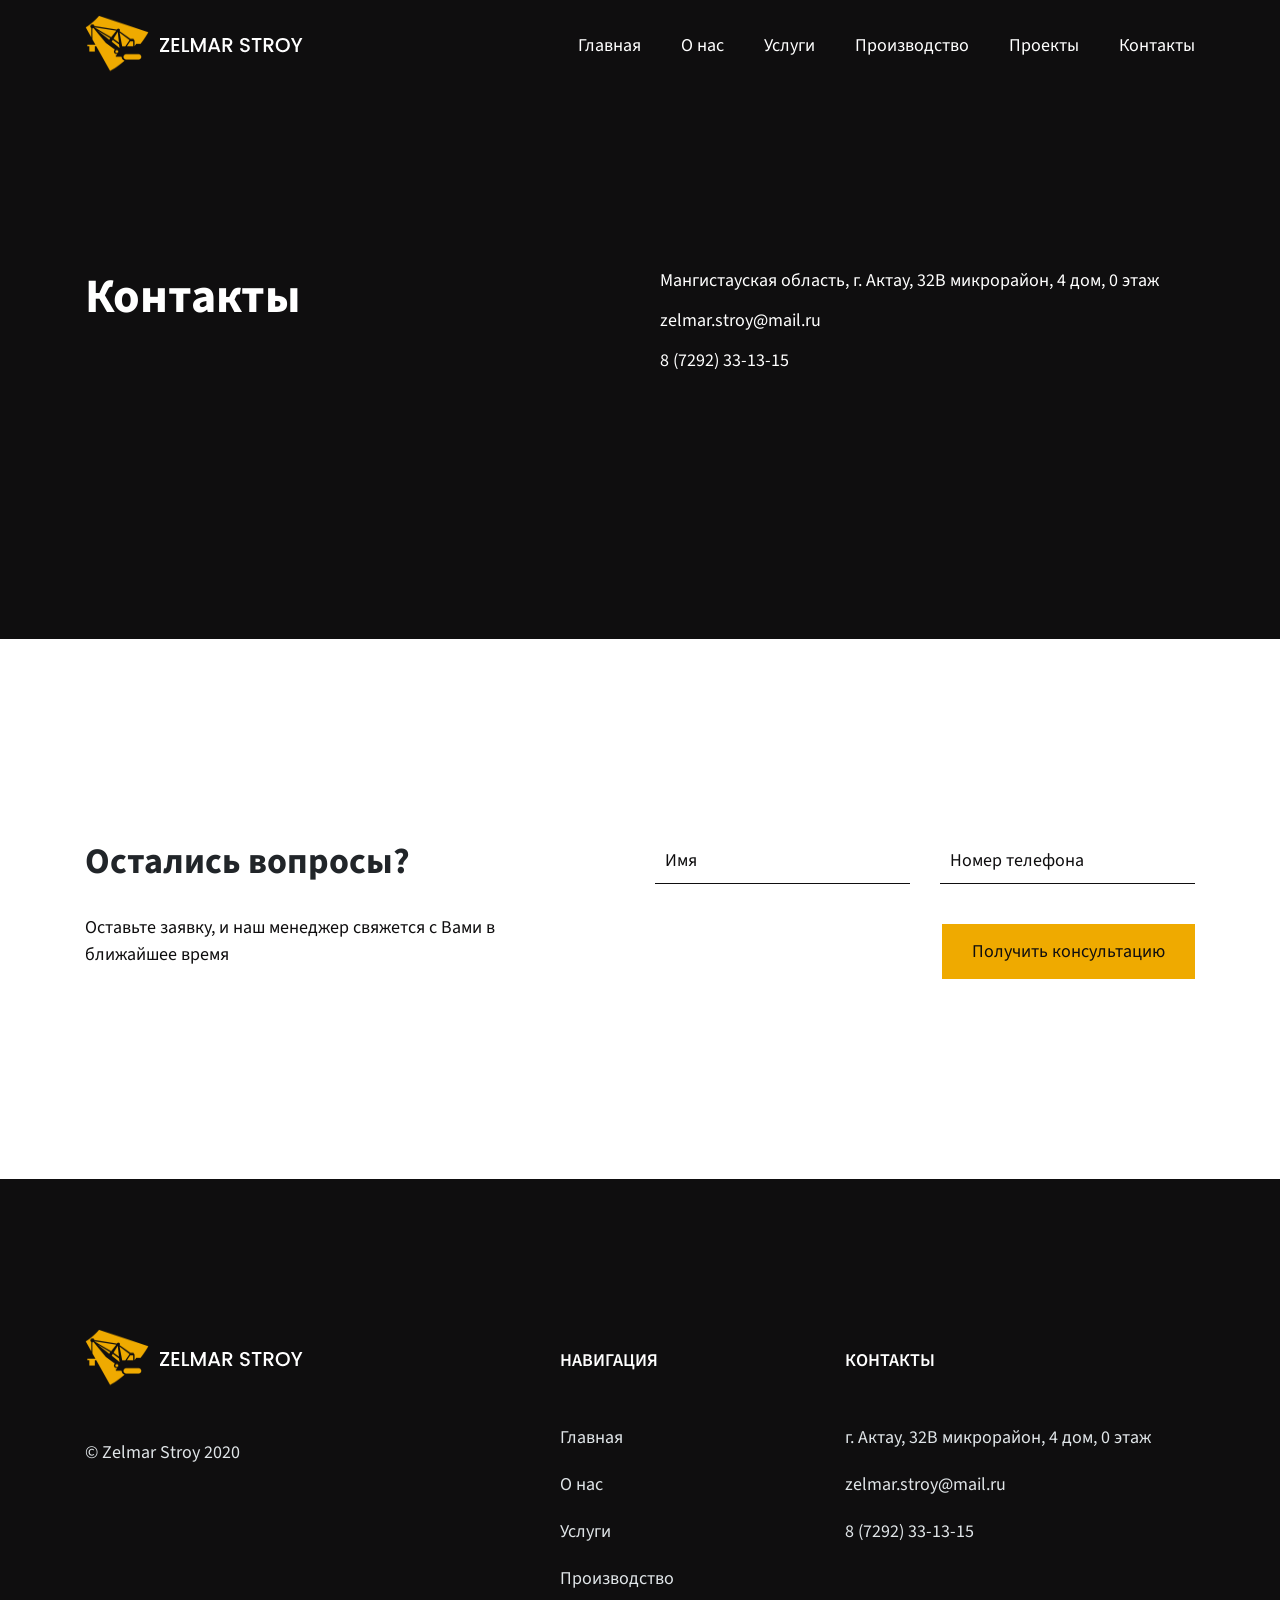
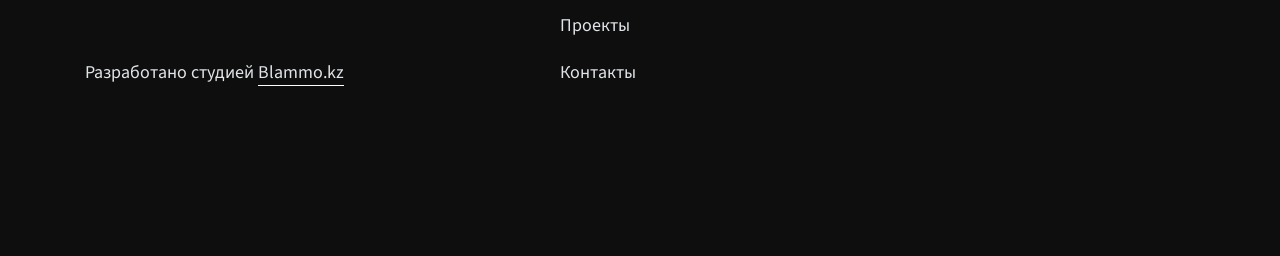
<file: src/contants.html>
<!DOCTYPE html>
<html lang="ru">
<head>
    <meta charset="UTF-8">
    <meta name="viewport" content="width=device-width, initial-scale=1.0">
    <title>ZelmarStroy</title>
    <link rel="short icon" href="icons/favicon.ico" type="image/x-icon">
    <link rel="stylesheet" href="css/normalize.min.css">
    <link href="https://fonts.googleapis.com/css2?family=Source+Sans+Pro:wght@300;400;600;700;900&display=swap" rel="stylesheet">
    <link rel="stylesheet" href="css/bootstrap-reboot.min.css">
    <link rel="stylesheet" href="css/bootstrap-grid.min.css">
    <link rel="stylesheet" href="css/style.min.css">
</head>
<body>
    <section class="active__header">
        <div class="active__menu active__menu-left">
            <a href="index.html"><img src="icons/logo.svg" alt="logo" class="active__logo"></a>
            <div class="container">
                <div class="active__link">
                    <a href="index.html" class="close_navbar">Главная</a>
                    <a href="about_us.html" class="close_navbar">О нас</a>
                    <a href="services.html" class="close_navbar">Услуги</a>
                    <a href="production.html" class="close_navbar">Производство</a>
                    <a href="projects.html" class="close_navbar">Проекты</a>
                    <a href="contants.html" class="close_navbar">Контакты</a>
                    <a href="" class="email">zelmar.stroy@mail.ru</a>
                    <a href="" class="tel">8 (7292) 33-13-15</a>
                </div>
            </div>
        </div>
    </section> 
    <section class="main-2 contacts-bg">
        <div class="container">
            <header class="header">
                <div class="d-flex justify-content-between">
                    <a href="index.html"><img src="icons/logo.svg" alt="logo" class="header__logo"></a>
                    <div>
                        <a href="index.html" class="header__link">Главная</a>
                        <a href="about_us.html" class="header__link">О нас</a>
                        <a href="services.html" class="header__link">Услуги</a>
                        <a href="production.html" class="header__link">Производство</a>
                        <a href="projects.html" class="header__link">Проекты</a>
                        <a href="contants.html" class="header__link">Контакты</a>
                    </div>
                    <div class="hamburger">
                        <span></span>
                    </div>
                </div>
            </header>
            <div class="main-2__content">
                <div class="row">
                    <div class="main-2__title col-md-6">Контакты</div>
                    <div class="main-2__description col-md-6" style="line-height: 40px; padding-left: 20px;">Мангистауская область, г. Актау, 32В микрорайон, 4 дом, 0 этаж <br> zelmar.stroy@mail.ru <br> 8 (7292) 33-13-15 </div>
                </div>
            </div>
        </div>
    </section>
    <section class="request">
        <div class="container">
            <div class="row">
                <div class="col-md-5">
                    <div class="title">Остались вопросы?</div>
                    <div class="subtitle">Оставьте заявку, и наш менеджер свяжется с Вами в ближайшее время</div>
                </div>
                <div class="offset-md-1 col-md-6">
                    <form action="#">
                        <input name="name" required placeholder="Имя" type="text" class="name">
                        <input name="phone" required placeholder="Номер телефона" type="text" class="phone">
                    </form>
                    <button class="button">Получить консультацию</button>
                </div>
            </div>
        </div>
    </section>
    <section class="footer">
        <div class="container">
            <div class="row">
                <div class="col-md-4">
                    <a href="index.html"> <img src="icons/logo.svg" alt="logo" class="footer__logo"> </a>
                    <p class="footer__link mobile-none">© Zelmar Stroy 2020</p>
                    <a href="https://blammo.kz/" class="blammo footer__link mobile-none">Разработано студией <span>Blammo.kz</span></a>
                </div>
                <div class="offset-md-1 col-md-2 col-6">
                    <p class="footer__title">навигация</p>
                    <div class="a1 footer__column">
                        <a href="index.html" class="footer__link">Главная</a>
                        <a href="about_us.html" class="footer__link">О нас</a>
                        <a href="services.html" class="footer__link">Услуги</a>
                        <a href="production.html" class="footer__link">Производство</a>
                        <a href="projects.html" class="footer__link">Проекты</a>
                        <a href="contants.html" class="footer__link">Контакты</a>   
                    </div>
                </div>
                <div class="offset-md-1 col-md-4 col-6">
                    <div class="footer__column">
                        <p class="footer__title">контакты</p>
                        <a href="" class="footer__link">г. Актау, 32В микрорайон, 4 дом, 0 этаж</a>
                        <a href="mailto:support@blammo.kz" class="footer__link">zelmar.stroy@mail.ru</a>
                        <a href="tel:+77019997660" class="footer__link">8 (7292) 33-13-15</a>
                    </div>
                </div>
                <p class="footer__link mobile-open">© Zelmar Stroy 2020</p>
                <a href="https://blammo.kz/" class="footer__link mobile-open">Разработано студией Blammo.kz</a>
            </div>
        </div>
    </section>
    <script src="https://code.jquery.com/jquery-3.2.1.min.js"></script>
    <script src="js/jquery.maskedinput.min.js"></script>
    <script src="js/script.js"></script>
</body>
</html>
</file>
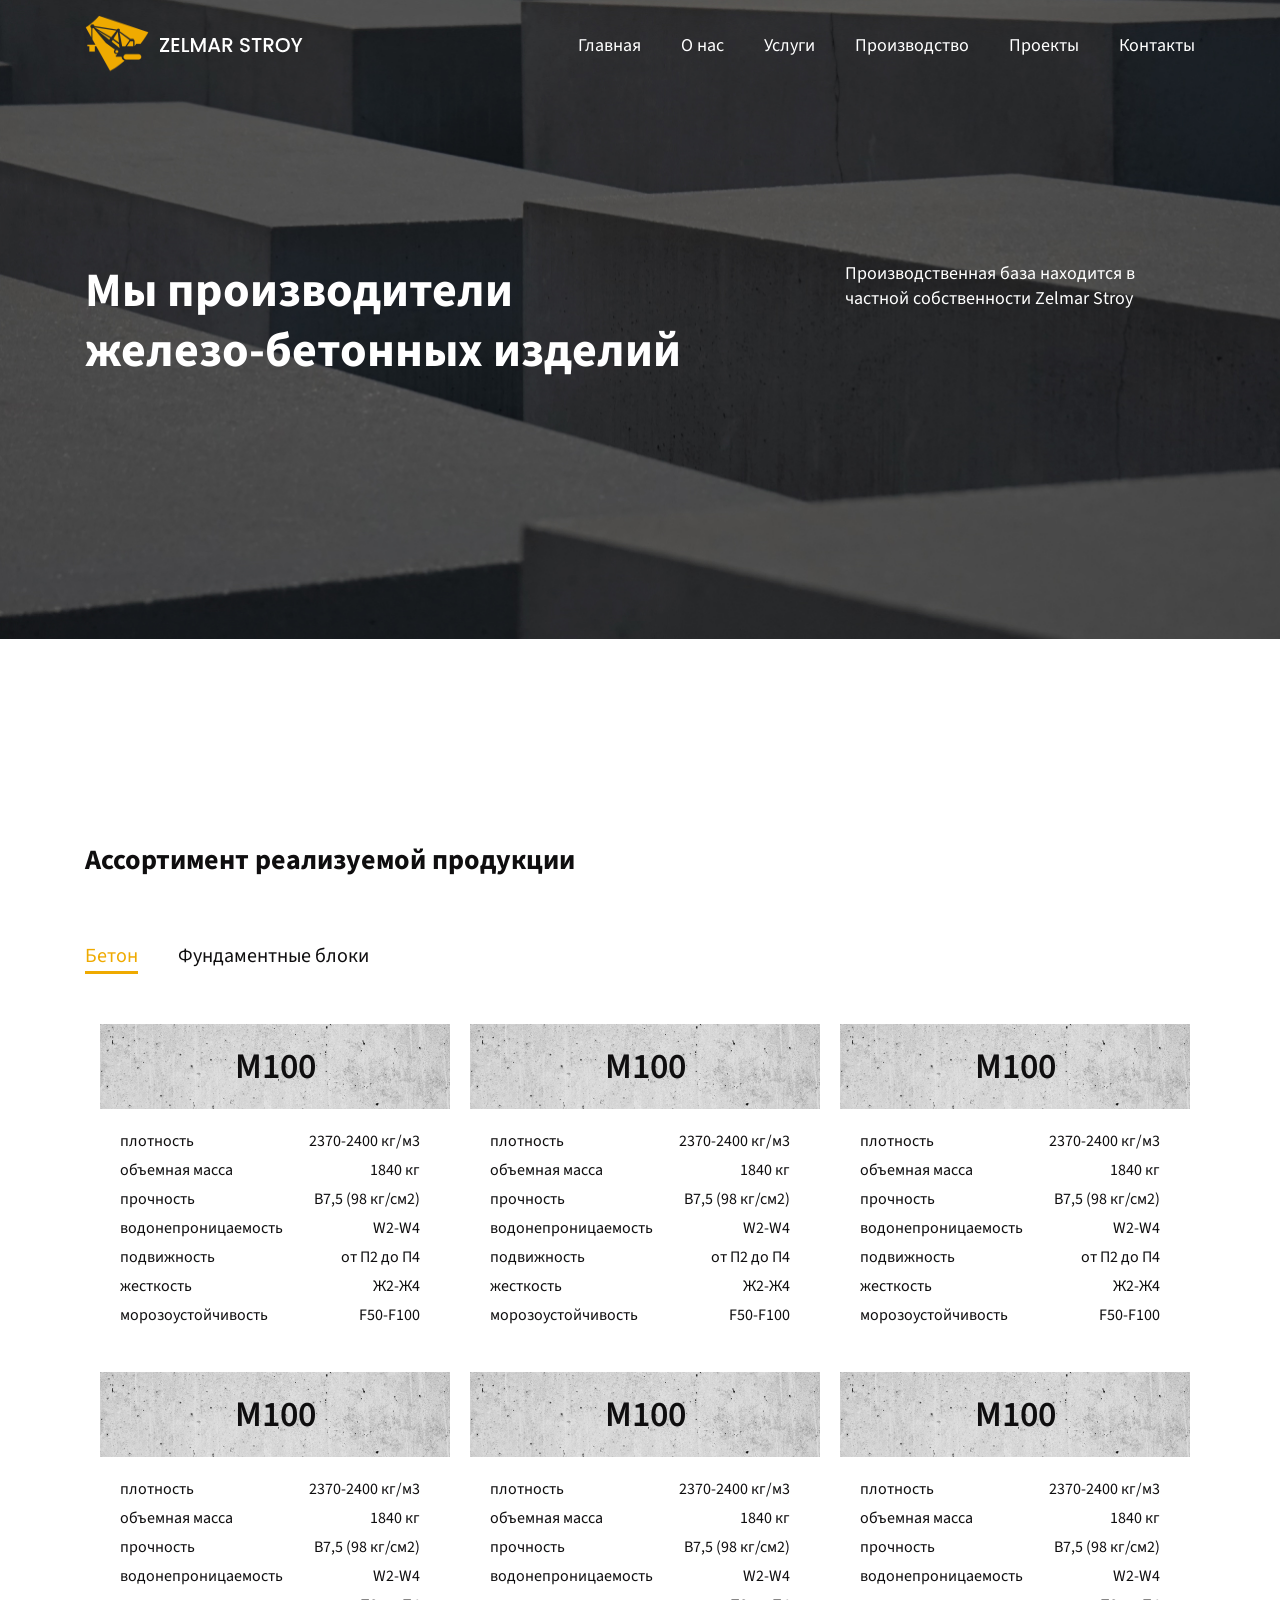
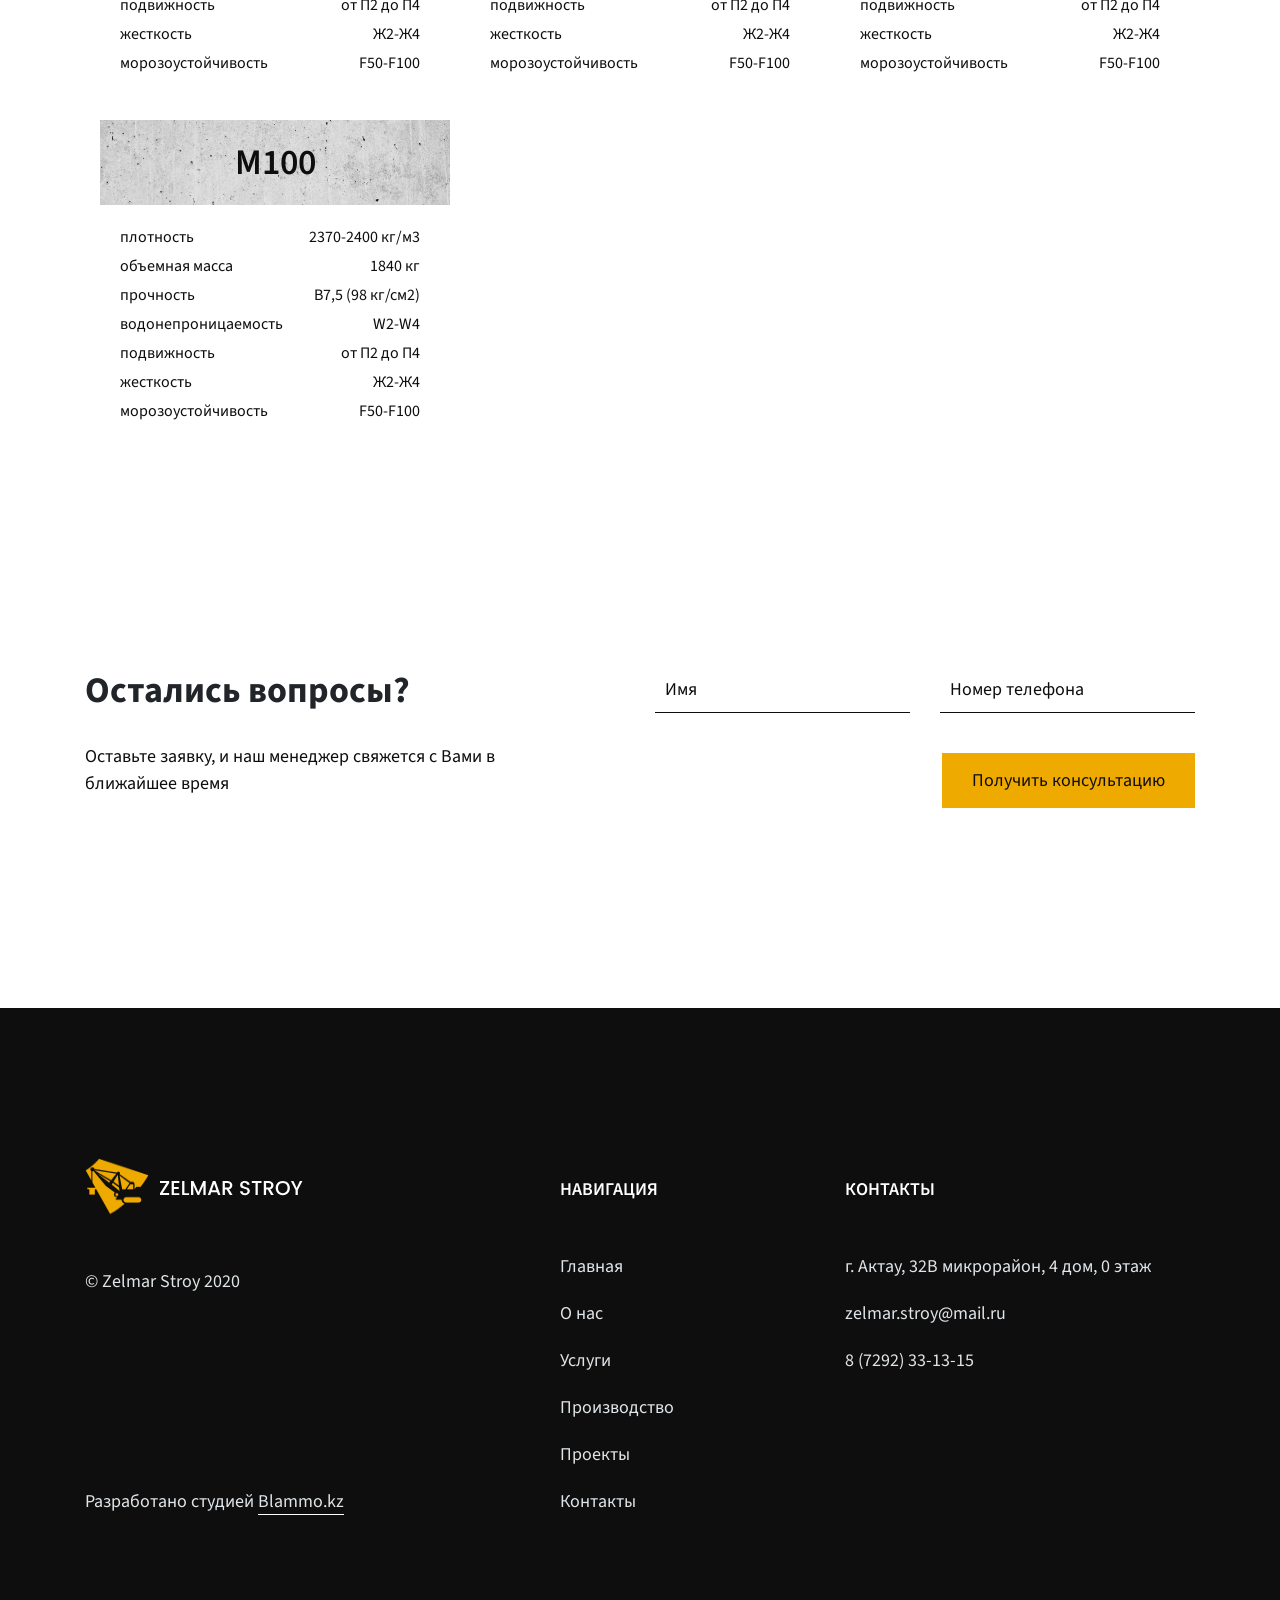
<file: src/production.html>
<!DOCTYPE html>
<html lang="ru">
<head>
    <meta charset="UTF-8">
    <meta name="viewport" content="width=device-width, initial-scale=1.0">
    <title>ZelmarStroy</title>
    <link rel="short icon" href="icons/favicon.ico" type="image/x-icon">
    <link rel="stylesheet" href="css/normalize.min.css">
    <link href="https://fonts.googleapis.com/css2?family=Source+Sans+Pro:wght@300;400;600;700;900&display=swap" rel="stylesheet">
    <link rel="stylesheet" href="css/bootstrap-reboot.min.css">
    <link rel="stylesheet" href="css/bootstrap-grid.min.css">
    <link rel="stylesheet" href="css/style.min.css">
</head>
<body>
    <section class="active__header">
        <div class="active__menu active__menu-left">
            <a href="index.html"><img src="icons/logo.svg" alt="logo" class="active__logo"></a>
            <div class="container">
                <div class="active__link">
                    <a href="index.html" class="close_navbar">Главная</a>
                    <a href="about_us.html" class="close_navbar">О нас</a>
                    <a href="services.html" class="close_navbar">Услуги</a>
                    <a href="production.html" class="close_navbar">Производство</a>
                    <a href="projects.html" class="close_navbar">Проекты</a>
                    <a href="contants.html" class="close_navbar">Контакты</a>
                    <a href="" class="email">zelmar.stroy@mail.ru</a>
                    <a href="" class="tel">8 (7292) 33-13-15</a>
                </div>
            </div>
        </div>
    </section> 
    <section class="main-2 production-bg">
        <div class="container">
            <header class="header">
                <div class="d-flex justify-content-between">
                    <a href="index.html"><img src="icons/logo.svg" alt="logo" class="header__logo"></a>
                    <div>
                        <a href="index.html" class="header__link">Главная</a>
                        <a href="about_us.html" class="header__link">О нас</a>
                        <a href="services.html" class="header__link">Услуги</a>
                        <a href="production.html" class="header__link">Производство</a>
                        <a href="projects.html" class="header__link">Проекты</a>
                        <a href="contants.html" class="header__link">Контакты</a>
                    </div>
                    <div class="hamburger">
                        <span></span>
                    </div>
                </div>
            </header>
            <div class="main-2__content">
                <div class="row">
                    <div class="main-2__title col-md-7" style="line-height: 60px;">Мы производители <br>  железо-бетонных изделий</div>
                    <div class="main-2__description offset-md-1 col-md-4">Производственная база находится в частной  собственности Zelmar Stroy</div>
                </div>
            </div>
        </div>
    </section>
    <section class="product-range">
        <div class="container">
            <div class="product-range__title">Ассортимент реализуемой продукции</div>
            <div class="row">
                <div data-modal="concrete" class="product-range__concrete">Бетон</div>
                <div data-modal="block" class="product-range__block">Фундаментные блоки</div>
            </div>
            <div class="product-range__concrete-content" id="Concrete">
                <div class="product-range_active">
                    <div class="product-range__item col-md-6 col-lg-4">
                        <div class="product-range__name">m100</div>
                        <div class="product-range__wrapper">
                            <div>
                                <div class="product-range__descr">плотность</div>
                                <div class="product-range__descr">объемная масса</div>
                                <div class="product-range__descr">прочность</div>
                                <div class="product-range__descr">водонепроницаемость</div>
                                <div class="product-range__descr">подвижность</div>
                                <div class="product-range__descr">жесткость</div>
                                <div class="product-range__descr">морозоустойчивость</div>
                            </div>
                            <div>
                                <div class="product-range__descr product-range__descr_active">2370-2400 кг/м3</div>
                                <div class="product-range__descr product-range__descr_active">1840 кг</div>
                                <div class="product-range__descr product-range__descr_active">В7,5 (98 кг/см2)</div>
                                <div class="product-range__descr product-range__descr_active">W2-W4</div>
                                <div class="product-range__descr product-range__descr_active">от П2 до П4</div>
                                <div class="product-range__descr product-range__descr_active">Ж2-Ж4</div>
                                <div class="product-range__descr product-range__descr_active">F50-F100</div>
                            </div>
                        </div>
                    </div>
                    <div class="product-range__item col-md-6 col-lg-4">
                        <div class="product-range__name">m100</div>
                        <div class="product-range__wrapper">
                            <div>
                                <div class="product-range__descr">плотность</div>
                                <div class="product-range__descr">объемная масса</div>
                                <div class="product-range__descr">прочность</div>
                                <div class="product-range__descr">водонепроницаемость</div>
                                <div class="product-range__descr">подвижность</div>
                                <div class="product-range__descr">жесткость</div>
                                <div class="product-range__descr">морозоустойчивость</div>
                            </div>
                            <div>
                                <div class="product-range__descr product-range__descr_active">2370-2400 кг/м3</div>
                                <div class="product-range__descr product-range__descr_active">1840 кг</div>
                                <div class="product-range__descr product-range__descr_active">В7,5 (98 кг/см2)</div>
                                <div class="product-range__descr product-range__descr_active">W2-W4</div>
                                <div class="product-range__descr product-range__descr_active">от П2 до П4</div>
                                <div class="product-range__descr product-range__descr_active">Ж2-Ж4</div>
                                <div class="product-range__descr product-range__descr_active">F50-F100</div>
                            </div>
                        </div>
                    </div>
                    <div class="product-range__item col-md-6 col-lg-4">
                        <div class="product-range__name">m100</div>
                        <div class="product-range__wrapper">
                            <div>
                                <div class="product-range__descr">плотность</div>
                                <div class="product-range__descr">объемная масса</div>
                                <div class="product-range__descr">прочность</div>
                                <div class="product-range__descr">водонепроницаемость</div>
                                <div class="product-range__descr">подвижность</div>
                                <div class="product-range__descr">жесткость</div>
                                <div class="product-range__descr">морозоустойчивость</div>
                            </div>
                            <div>
                                <div class="product-range__descr product-range__descr_active">2370-2400 кг/м3</div>
                                <div class="product-range__descr product-range__descr_active">1840 кг</div>
                                <div class="product-range__descr product-range__descr_active">В7,5 (98 кг/см2)</div>
                                <div class="product-range__descr product-range__descr_active">W2-W4</div>
                                <div class="product-range__descr product-range__descr_active">от П2 до П4</div>
                                <div class="product-range__descr product-range__descr_active">Ж2-Ж4</div>
                                <div class="product-range__descr product-range__descr_active">F50-F100</div>
                            </div>
                        </div>
                    </div>
                    <div class="product-range__item col-md-6 col-lg-4">
                        <div class="product-range__name">m100</div>
                        <div class="product-range__wrapper">
                            <div>
                                <div class="product-range__descr">плотность</div>
                                <div class="product-range__descr">объемная масса</div>
                                <div class="product-range__descr">прочность</div>
                                <div class="product-range__descr">водонепроницаемость</div>
                                <div class="product-range__descr">подвижность</div>
                                <div class="product-range__descr">жесткость</div>
                                <div class="product-range__descr">морозоустойчивость</div>
                            </div>
                            <div>
                                <div class="product-range__descr product-range__descr_active">2370-2400 кг/м3</div>
                                <div class="product-range__descr product-range__descr_active">1840 кг</div>
                                <div class="product-range__descr product-range__descr_active">В7,5 (98 кг/см2)</div>
                                <div class="product-range__descr product-range__descr_active">W2-W4</div>
                                <div class="product-range__descr product-range__descr_active">от П2 до П4</div>
                                <div class="product-range__descr product-range__descr_active">Ж2-Ж4</div>
                                <div class="product-range__descr product-range__descr_active">F50-F100</div>
                            </div>
                        </div>
                    </div>
                    <div class="product-range__item col-md-6 col-lg-4">
                        <div class="product-range__name">m100</div>
                        <div class="product-range__wrapper">
                            <div>
                                <div class="product-range__descr">плотность</div>
                                <div class="product-range__descr">объемная масса</div>
                                <div class="product-range__descr">прочность</div>
                                <div class="product-range__descr">водонепроницаемость</div>
                                <div class="product-range__descr">подвижность</div>
                                <div class="product-range__descr">жесткость</div>
                                <div class="product-range__descr">морозоустойчивость</div>
                            </div>
                            <div>
                                <div class="product-range__descr product-range__descr_active">2370-2400 кг/м3</div>
                                <div class="product-range__descr product-range__descr_active">1840 кг</div>
                                <div class="product-range__descr product-range__descr_active">В7,5 (98 кг/см2)</div>
                                <div class="product-range__descr product-range__descr_active">W2-W4</div>
                                <div class="product-range__descr product-range__descr_active">от П2 до П4</div>
                                <div class="product-range__descr product-range__descr_active">Ж2-Ж4</div>
                                <div class="product-range__descr product-range__descr_active">F50-F100</div>
                            </div>
                        </div>
                    </div>
                    <div class="product-range__item col-md-6 col-lg-4">
                        <div class="product-range__name">m100</div>
                        <div class="product-range__wrapper">
                            <div>
                                <div class="product-range__descr">плотность</div>
                                <div class="product-range__descr">объемная масса</div>
                                <div class="product-range__descr">прочность</div>
                                <div class="product-range__descr">водонепроницаемость</div>
                                <div class="product-range__descr">подвижность</div>
                                <div class="product-range__descr">жесткость</div>
                                <div class="product-range__descr">морозоустойчивость</div>
                            </div>
                            <div>
                                <div class="product-range__descr product-range__descr_active">2370-2400 кг/м3</div>
                                <div class="product-range__descr product-range__descr_active">1840 кг</div>
                                <div class="product-range__descr product-range__descr_active">В7,5 (98 кг/см2)</div>
                                <div class="product-range__descr product-range__descr_active">W2-W4</div>
                                <div class="product-range__descr product-range__descr_active">от П2 до П4</div>
                                <div class="product-range__descr product-range__descr_active">Ж2-Ж4</div>
                                <div class="product-range__descr product-range__descr_active">F50-F100</div>
                            </div>
                        </div>
                    </div>
                    <div class="product-range__item col-md-6 col-lg-4">
                        <div class="product-range__name">m100</div>
                        <div class="product-range__wrapper">
                            <div>
                                <div class="product-range__descr">плотность</div>
                                <div class="product-range__descr">объемная масса</div>
                                <div class="product-range__descr">прочность</div>
                                <div class="product-range__descr">водонепроницаемость</div>
                                <div class="product-range__descr">подвижность</div>
                                <div class="product-range__descr">жесткость</div>
                                <div class="product-range__descr">морозоустойчивость</div>
                            </div>
                            <div>
                                <div class="product-range__descr product-range__descr_active">2370-2400 кг/м3</div>
                                <div class="product-range__descr product-range__descr_active">1840 кг</div>
                                <div class="product-range__descr product-range__descr_active">В7,5 (98 кг/см2)</div>
                                <div class="product-range__descr product-range__descr_active">W2-W4</div>
                                <div class="product-range__descr product-range__descr_active">от П2 до П4</div>
                                <div class="product-range__descr product-range__descr_active">Ж2-Ж4</div>
                                <div class="product-range__descr product-range__descr_active">F50-F100</div>
                            </div>
                        </div>
                    </div>
                </div>
            </div>
            <div class="product-range__block-content" id="Block">
                <div class="product-range_active">
                    <div class="product-range__item col-md-6 col-lg-4">
                        <div class="product-range__name">24-4-6</div>
                        <div class="product-range__wrapper">
                            <div>
                                <div class="product-range__descr">плотность</div>
                                <div class="product-range__descr">объемная масса</div>
                                <div class="product-range__descr">прочность</div>
                                <div class="product-range__descr">водонепроницаемость</div>
                                <div class="product-range__descr">подвижность</div>
                                <div class="product-range__descr">жесткость</div>
                                <div class="product-range__descr">морозоустойчивость</div>
                            </div>
                            <div>
                                <div class="product-range__descr product-range__descr_active">2370-2400 кг/м3</div>
                                <div class="product-range__descr product-range__descr_active">1840 кг</div>
                                <div class="product-range__descr product-range__descr_active">В7,5 (98 кг/см2)</div>
                                <div class="product-range__descr product-range__descr_active">W2-W4</div>
                                <div class="product-range__descr product-range__descr_active">от П2 до П4</div>
                                <div class="product-range__descr product-range__descr_active">Ж2-Ж4</div>
                                <div class="product-range__descr product-range__descr_active">F50-F100</div>
                            </div>
                        </div>
                    </div>
                    <div class="product-range__item col-md-6 col-lg-4">
                        <div class="product-range__name">24-4-6</div>
                        <div class="product-range__wrapper">
                            <div>
                                <div class="product-range__descr">плотность</div>
                                <div class="product-range__descr">объемная масса</div>
                                <div class="product-range__descr">прочность</div>
                                <div class="product-range__descr">водонепроницаемость</div>
                                <div class="product-range__descr">подвижность</div>
                                <div class="product-range__descr">жесткость</div>
                                <div class="product-range__descr">морозоустойчивость</div>
                            </div>
                            <div>
                                <div class="product-range__descr product-range__descr_active">2370-2400 кг/м3</div>
                                <div class="product-range__descr product-range__descr_active">1840 кг</div>
                                <div class="product-range__descr product-range__descr_active">В7,5 (98 кг/см2)</div>
                                <div class="product-range__descr product-range__descr_active">W2-W4</div>
                                <div class="product-range__descr product-range__descr_active">от П2 до П4</div>
                                <div class="product-range__descr product-range__descr_active">Ж2-Ж4</div>
                                <div class="product-range__descr product-range__descr_active">F50-F100</div>
                            </div>
                        </div>
                    </div>
                    <div class="product-range__item col-md-6 col-lg-4">
                        <div class="product-range__name">24-4-6</div>
                        <div class="product-range__wrapper">
                            <div>
                                <div class="product-range__descr">плотность</div>
                                <div class="product-range__descr">объемная масса</div>
                                <div class="product-range__descr">прочность</div>
                                <div class="product-range__descr">водонепроницаемость</div>
                                <div class="product-range__descr">подвижность</div>
                                <div class="product-range__descr">жесткость</div>
                                <div class="product-range__descr">морозоустойчивость</div>
                            </div>
                            <div>
                                <div class="product-range__descr product-range__descr_active">2370-2400 кг/м3</div>
                                <div class="product-range__descr product-range__descr_active">1840 кг</div>
                                <div class="product-range__descr product-range__descr_active">В7,5 (98 кг/см2)</div>
                                <div class="product-range__descr product-range__descr_active">W2-W4</div>
                                <div class="product-range__descr product-range__descr_active">от П2 до П4</div>
                                <div class="product-range__descr product-range__descr_active">Ж2-Ж4</div>
                                <div class="product-range__descr product-range__descr_active">F50-F100</div>
                            </div>
                        </div>
                    </div>
                    <div class="product-range__item col-md-6 col-lg-4">
                        <div class="product-range__name">24-4-6</div>
                        <div class="product-range__wrapper">
                            <div>
                                <div class="product-range__descr">плотность</div>
                                <div class="product-range__descr">объемная масса</div>
                                <div class="product-range__descr">прочность</div>
                                <div class="product-range__descr">водонепроницаемость</div>
                                <div class="product-range__descr">подвижность</div>
                                <div class="product-range__descr">жесткость</div>
                                <div class="product-range__descr">морозоустойчивость</div>
                            </div>
                            <div>
                                <div class="product-range__descr product-range__descr_active">1840 кг</div>
                                <div class="product-range__descr product-range__descr_active">2370-2400 кг/м3</div>
                                <div class="product-range__descr product-range__descr_active">В7,5 (98 кг/см2)</div>
                                <div class="product-range__descr product-range__descr_active">W2-W4</div>
                                <div class="product-range__descr product-range__descr_active">от П2 до П4</div>
                                <div class="product-range__descr product-range__descr_active">Ж2-Ж4</div>
                                <div class="product-range__descr product-range__descr_active">F50-F100</div>
                            </div>
                        </div>
                    </div>
                </div>
            </div>
        </div>
    </section>
    <section class="request">
        <div class="container">
            <div class="row">
                <div class="col-md-5">
                    <div class="title">Остались вопросы?</div>
                    <div class="subtitle">Оставьте заявку, и наш менеджер свяжется с Вами в ближайшее время</div>
                </div>
                <div class="offset-md-1 col-md-6">
                    <form action="#">
                        <input name="name" required placeholder="Имя" type="text" class="name">
                        <input name="phone" required placeholder="Номер телефона" type="text" class="phone">
                    </form>
                    <button class="button">Получить консультацию</button>
                </div>
            </div>
        </div>
    </section>
    <section class="footer">
        <div class="container">
            <div class="row">
                <div class="col-md-4">
                    <a href="index.html"> <img src="icons/logo.svg" alt="logo" class="footer__logo"> </a>
                    <p class="footer__link mobile-none">© Zelmar Stroy 2020</p>
                    <a href="https://blammo.kz/" class="blammo footer__link mobile-none">Разработано студией <span>Blammo.kz</span></a>
                </div>
                <div class="offset-md-1 col-md-2 col-6">
                    <p class="footer__title">навигация</p>
                    <div class="a1 footer__column">
                        <a href="index.html" class="footer__link">Главная</a>
                        <a href="about_us.html" class="footer__link">О нас</a>
                        <a href="services.html" class="footer__link">Услуги</a>
                        <a href="production.html" class="footer__link">Производство</a>
                        <a href="projects.html" class="footer__link">Проекты</a>
                        <a href="contants.html" class="footer__link">Контакты</a>   
                    </div>
                </div>
                <div class="offset-md-1 col-md-4 col-6">
                    <div class="footer__column">
                        <p class="footer__title">контакты</p>
                        <a href="" class="footer__link">г. Актау, 32В микрорайон, 4 дом, 0 этаж</a>
                        <a href="mailto:support@blammo.kz" class="footer__link">zelmar.stroy@mail.ru</a>
                        <a href="tel:+77019997660" class="footer__link">8 (7292) 33-13-15</a>
                    </div>
                </div>
                <p class="footer__link mobile-open">© Zelmar Stroy 2020</p>
                <a href="https://blammo.kz/" class="footer__link mobile-open">Разработано студией Blammo.kz</a>
            </div>
        </div>
    </section>
    <script src="https://code.jquery.com/jquery-3.2.1.min.js"></script>
    <script src="js/jquery.maskedinput.min.js"></script>
    <script src="js/script.js"></script>
</body>
</html>
</file>
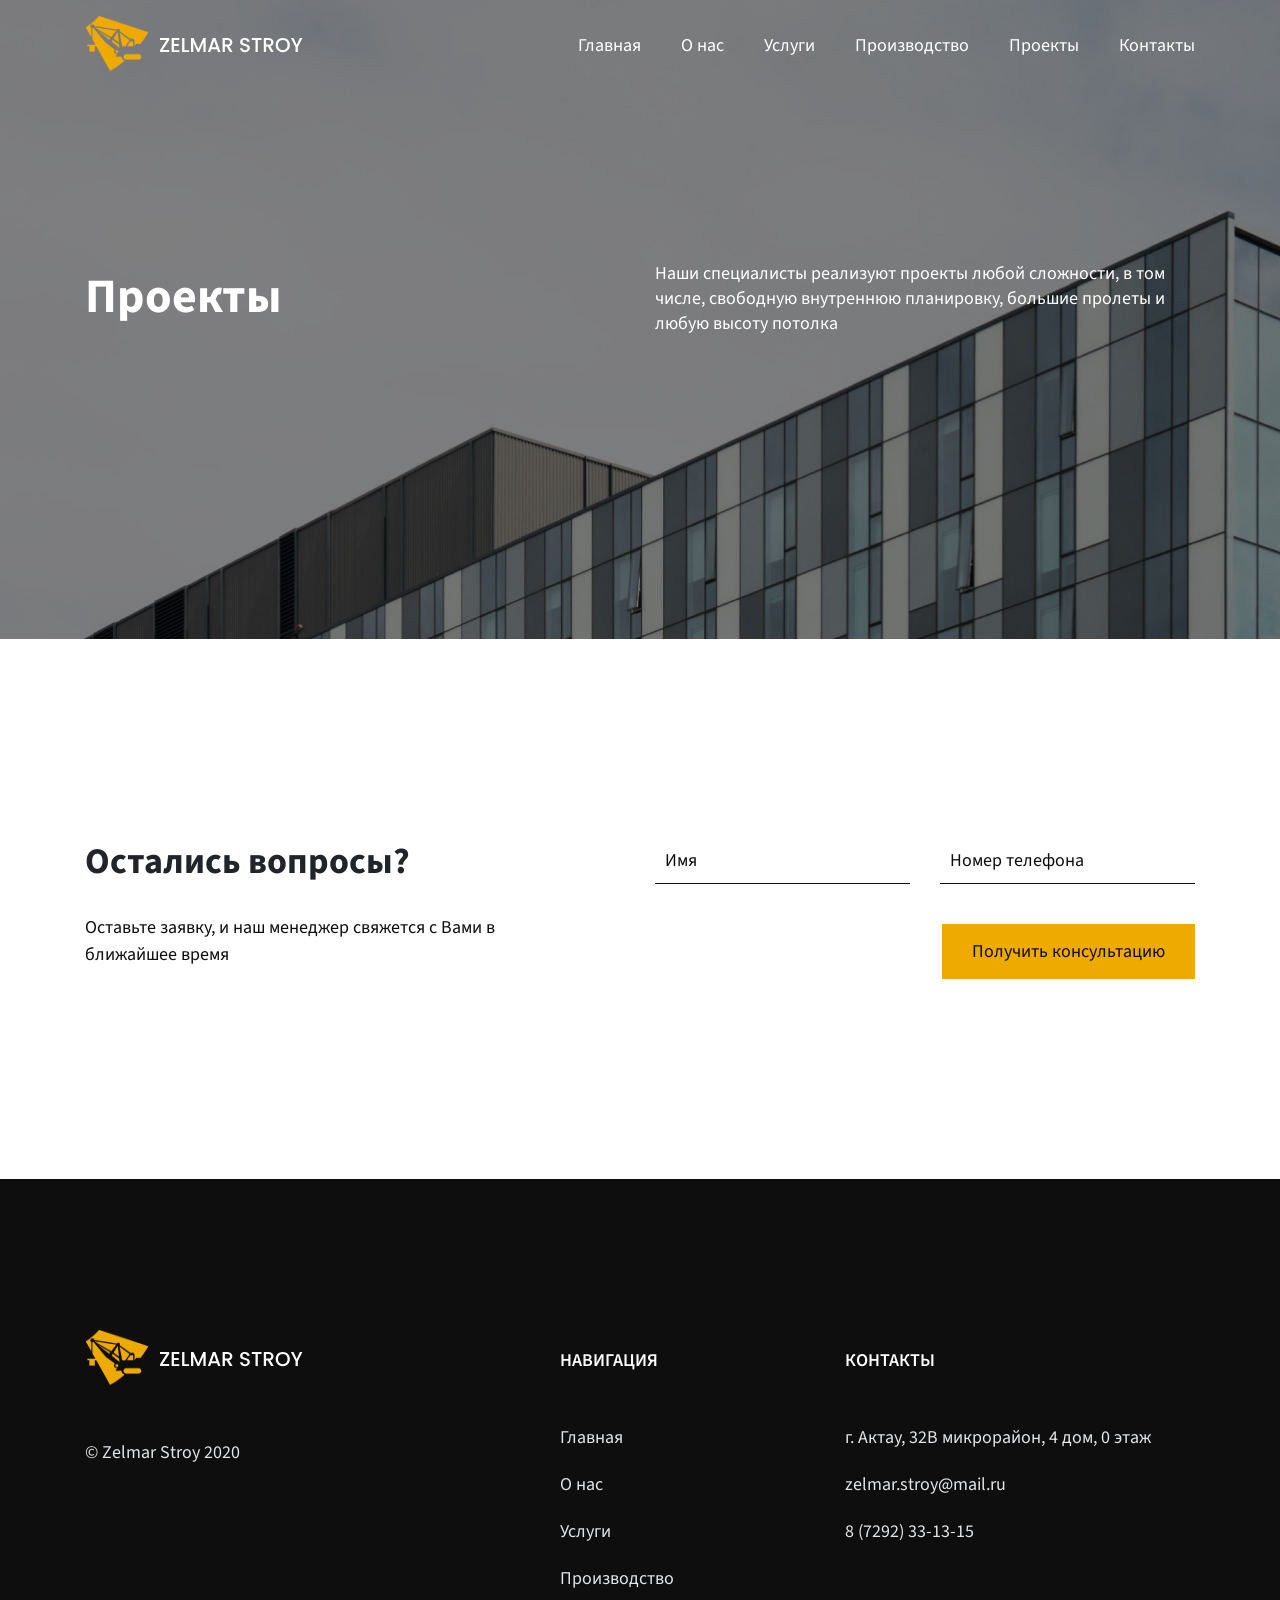
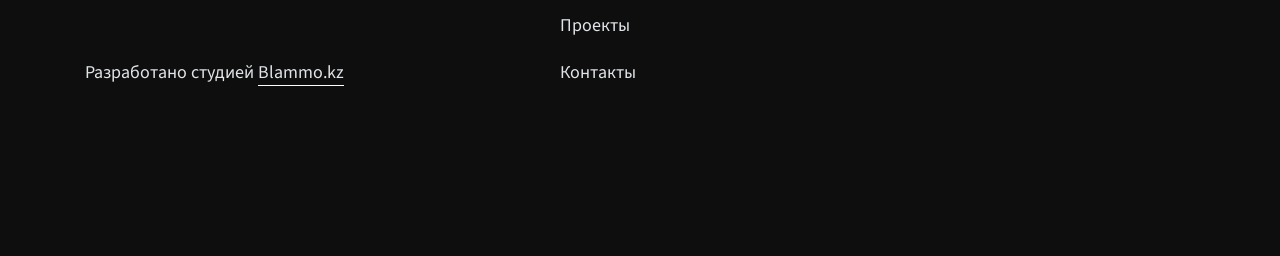
<file: src/projects.html>
<!DOCTYPE html>
<html lang="ru">
<head>
    <meta charset="UTF-8">
    <meta name="viewport" content="width=device-width, initial-scale=1.0">
    <title>ZelmarStroy</title>
    <link rel="short icon" href="icons/favicon.ico" type="image/x-icon">
    <link rel="stylesheet" href="css/normalize.min.css">
    <link href="https://fonts.googleapis.com/css2?family=Source+Sans+Pro:wght@300;400;600;700;900&display=swap" rel="stylesheet">
    <link rel="stylesheet" href="css/bootstrap-reboot.min.css">
    <link rel="stylesheet" href="css/bootstrap-grid.min.css">
    <link rel="stylesheet" href="css/style.min.css">
</head>
<body>
    <section class="active__header">
        <div class="active__menu active__menu-left">
            <a href="index.html"><img src="icons/logo.svg" alt="logo" class="active__logo"></a>
            <div class="container">
                <div class="active__link">
                    <a href="index.html" class="close_navbar">Главная</a>
                    <a href="about_us.html" class="close_navbar">О нас</a>
                    <a href="services.html" class="close_navbar">Услуги</a>
                    <a href="production.html" class="close_navbar">Производство</a>
                    <a href="projects.html" class="close_navbar">Проекты</a>
                    <a href="contants.html" class="close_navbar">Контакты</a>
                    <a href="" class="email">zelmar.stroy@mail.ru</a>
                    <a href="" class="tel">8 (7292) 33-13-15</a>
                </div>
            </div>
        </div>
    </section> 
    <section class="main-2 projects-bg">
        <div class="container">
            <header class="header">
                <div class="d-flex justify-content-between">
                    <a href="index.html"><img src="icons/logo.svg" alt="logo" class="header__logo"></a>
                    <div>
                        <a href="index.html" class="header__link">Главная</a>
                        <a href="about_us.html" class="header__link">О нас</a>
                        <a href="services.html" class="header__link">Услуги</a>
                        <a href="production.html" class="header__link">Производство</a>
                        <a href="projects.html" class="header__link">Проекты</a>
                        <a href="contants.html" class="header__link">Контакты</a>
                    </div>
                    <div class="hamburger">
                        <span></span>
                    </div>
                </div>
            </header>
            <div class="main-2__content">
                <div class="row">
                    <div class="main-2__title col-md-6">Проекты</div>
                    <div class="main-2__description col-md-6">Наши специалисты реализуют проекты любой сложности, в том числе, свободную внутреннюю планировку, большие пролеты и любую высоту потолка</div>
                </div>
            </div>
        </div>
    </section>
    <section class="request">
        <div class="container">
            <div class="row">
                <div class="col-md-5">
                    <div class="title">Остались вопросы?</div>
                    <div class="subtitle">Оставьте заявку, и наш менеджер свяжется с Вами в ближайшее время</div>
                </div>
                <div class="offset-md-1 col-md-6">
                    <form action="#">
                        <input name="name" required placeholder="Имя" type="text" class="name">
                        <input name="phone" required placeholder="Номер телефона" type="text" class="phone">
                    </form>
                    <button class="button">Получить консультацию</button>
                </div>
            </div>
        </div>
    </section>
    <section class="footer">
        <div class="container">
            <div class="row">
                <div class="col-md-4">
                    <a href="index.html"> <img src="icons/logo.svg" alt="logo" class="footer__logo"> </a>
                    <p class="footer__link mobile-none">© Zelmar Stroy 2020</p>
                    <a href="https://blammo.kz/" class="blammo footer__link mobile-none">Разработано студией <span>Blammo.kz</span></a>
                </div>
                <div class="offset-md-1 col-md-2 col-6">
                    <p class="footer__title">навигация</p>
                    <div class="a1 footer__column">
                        <a href="index.html" class="footer__link">Главная</a>
                        <a href="about_us.html" class="footer__link">О нас</a>
                        <a href="services.html" class="footer__link">Услуги</a>
                        <a href="production.html" class="footer__link">Производство</a>
                        <a href="projects.html" class="footer__link">Проекты</a>
                        <a href="contants.html" class="footer__link">Контакты</a>   
                    </div>
                </div>
                <div class="offset-md-1 col-md-4 col-6">
                    <div class="footer__column">
                        <p class="footer__title">контакты</p>
                        <a href="" class="footer__link">г. Актау, 32В микрорайон, 4 дом, 0 этаж</a>
                        <a href="mailto:support@blammo.kz" class="footer__link">zelmar.stroy@mail.ru</a>
                        <a href="tel:+77019997660" class="footer__link">8 (7292) 33-13-15</a>
                    </div>
                </div>
                <p class="footer__link mobile-open">© Zelmar Stroy 2020</p>
                <a href="https://blammo.kz/" class="footer__link mobile-open">Разработано студией Blammo.kz</a>
            </div>
        </div>
    </section>
    <script src="https://code.jquery.com/jquery-3.2.1.min.js"></script>
    <script src="js/jquery.maskedinput.min.js"></script>
    <script src="js/script.js"></script>
</body>
</html>
</file>
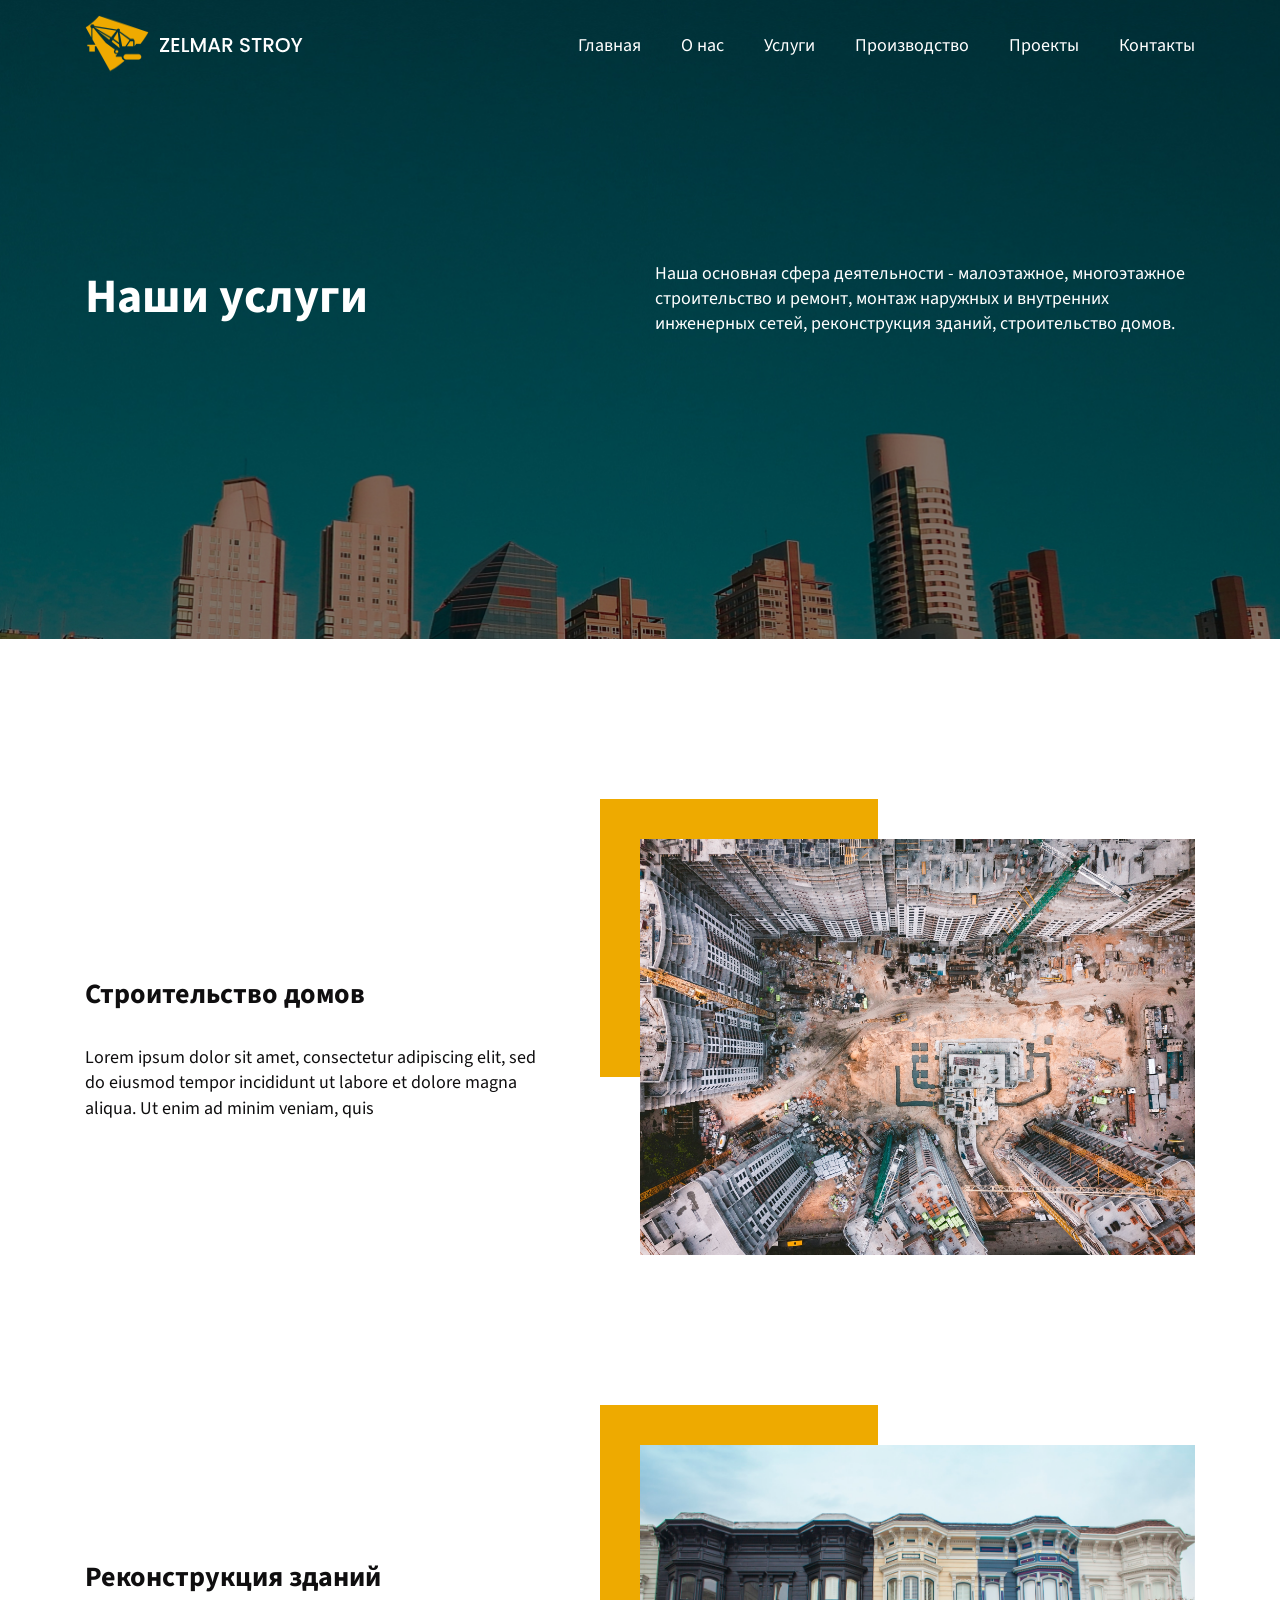
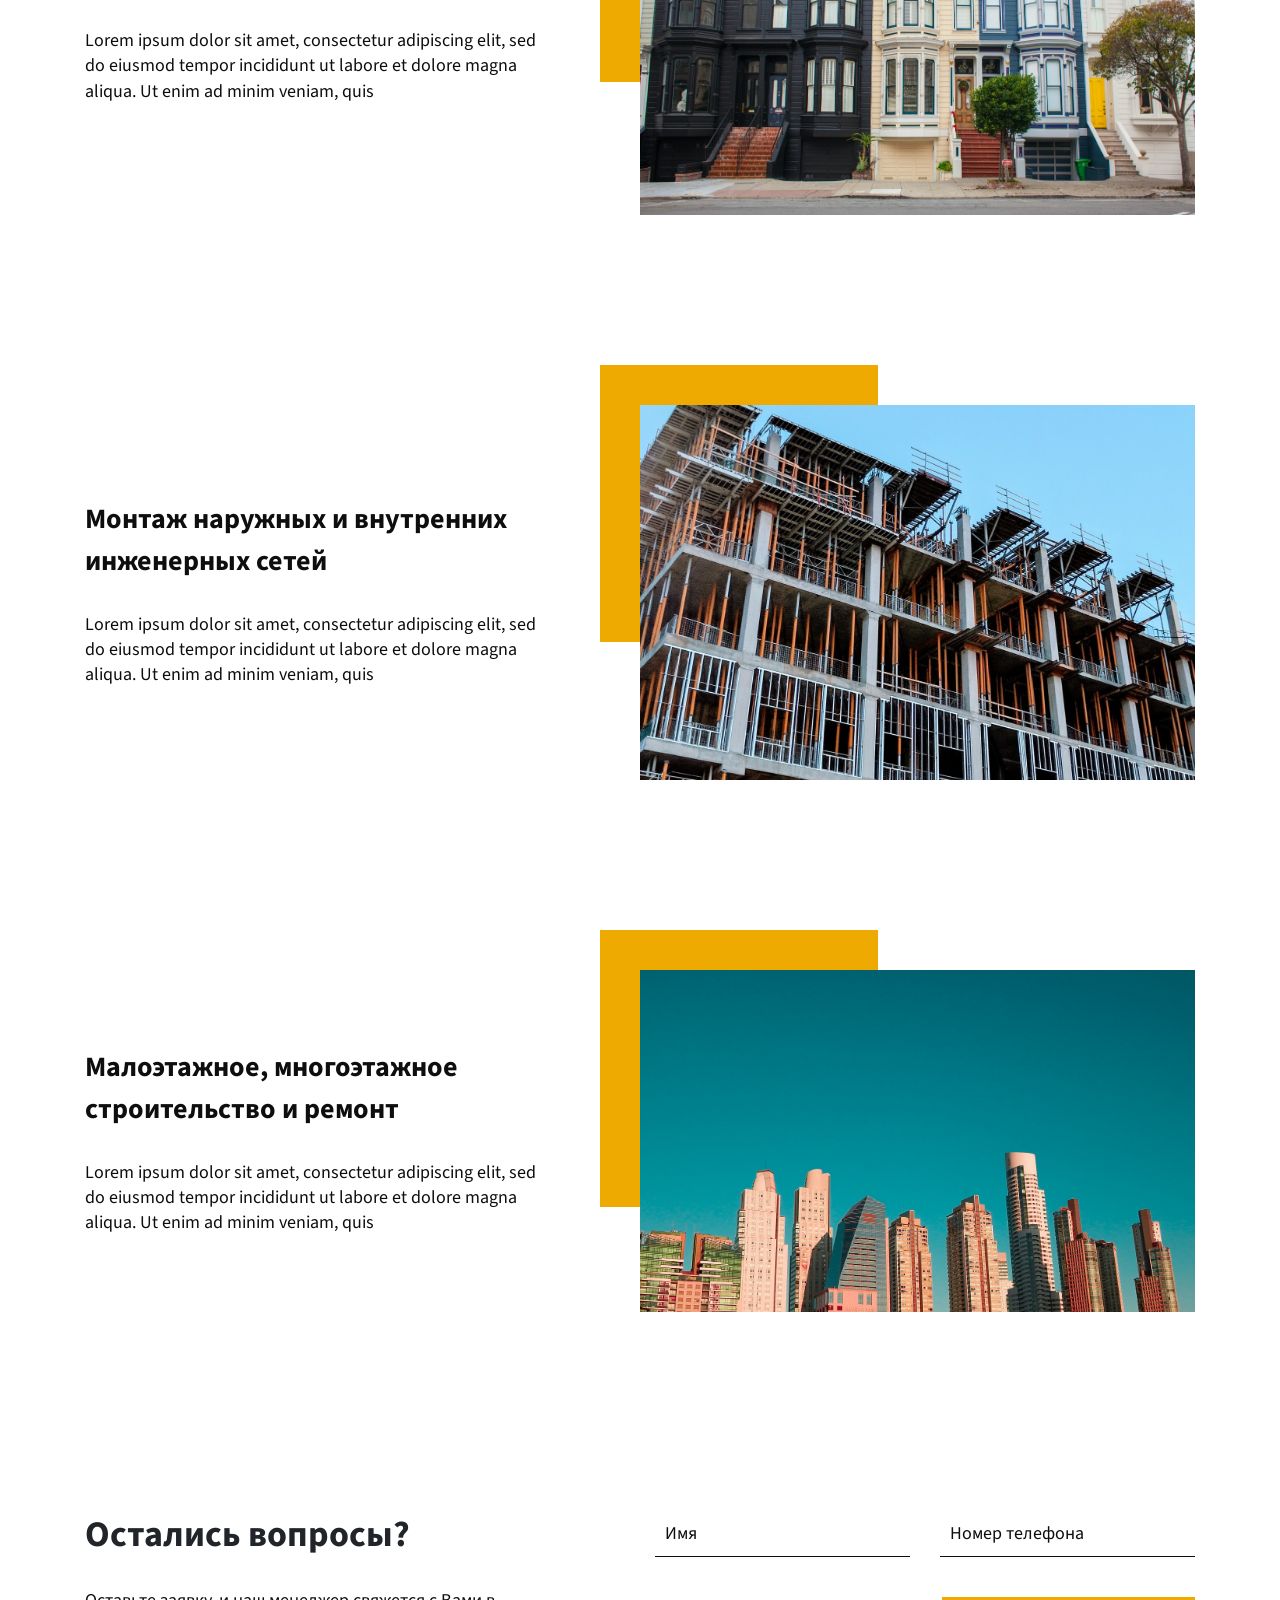
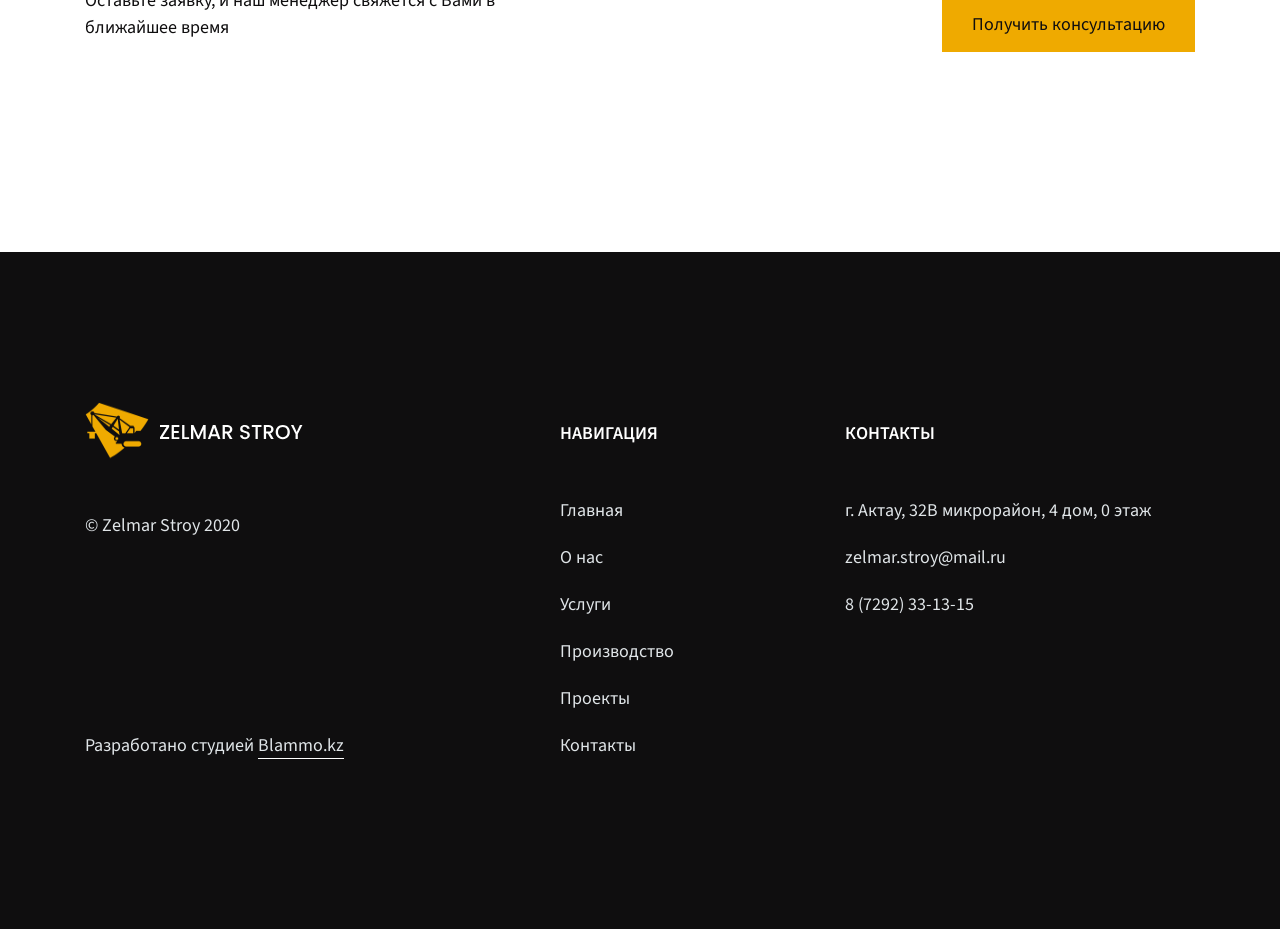
<file: src/services.html>
<!DOCTYPE html>
<html lang="ru">
<head>
    <meta charset="UTF-8">
    <meta name="viewport" content="width=device-width, initial-scale=1.0">
    <title>ZelmarStroy</title>
    <link rel="short icon" href="icons/favicon.ico" type="image/x-icon">
    <link rel="stylesheet" href="css/normalize.min.css">
    <link href="https://fonts.googleapis.com/css2?family=Source+Sans+Pro:wght@300;400;600;700;900&display=swap" rel="stylesheet">
    <link rel="stylesheet" href="css/bootstrap-reboot.min.css">
    <link rel="stylesheet" href="css/bootstrap-grid.min.css">
    <link rel="stylesheet" href="css/style.min.css">
</head>
<body>
    <section class="active__header">
        <div class="active__menu active__menu-left">
            <a href="index.html"><img src="icons/logo.svg" alt="logo" class="active__logo"></a>
            <div class="container">
                <div class="active__link">
                    <a href="index.html" class="close_navbar">Главная</a>
                    <a href="about_us.html" class="close_navbar">О нас</a>
                    <a href="services.html" class="close_navbar">Услуги</a>
                    <a href="production.html" class="close_navbar">Производство</a>
                    <a href="projects.html" class="close_navbar">Проекты</a>
                    <a href="contants.html" class="close_navbar">Контакты</a>
                    <a href="" class="email">zelmar.stroy@mail.ru</a>
                    <a href="" class="tel">8 (7292) 33-13-15</a>
                </div>
            </div>
        </div>
    </section> 
    <section class="main-2 services-bg">
        <div class="container">
            <header class="header">
                <div class="d-flex justify-content-between">
                    <a href="index.html"><img src="icons/logo.svg" alt="logo" class="header__logo"></a>
                    <div>
                        <a href="index.html" class="header__link">Главная</a>
                        <a href="about_us.html" class="header__link">О нас</a>
                        <a href="services.html" class="header__link">Услуги</a>
                        <a href="production.html" class="header__link">Производство</a>
                        <a href="projects.html" class="header__link">Проекты</a>
                        <a href="contants.html" class="header__link">Контакты</a>
                    </div>
                    <div class="hamburger">
                        <span></span>
                    </div>
                </div>
            </header>
            <div class="main-2__content">
                <div class="row">
                    <div class="main-2__title col-md-6">Наши услуги</div>
                    <div class="main-2__description col-md-6">Наша основная сфера деятельности - малоэтажное, многоэтажное строительство и ремонт, монтаж наружных и внутренних инженерных сетей, реконструкция зданий, строительство домов.</div>
                </div>
            </div>
        </div>
    </section>
    <section class="services-content">
        <div class="container">
            <div class="services-content__item">
                <div class="services-content__description col-md-5">
                    <div class="services-content__title">Строительство домов</div>
                    <div class="services-content__subtitle">Lorem ipsum dolor sit amet, consectetur adipiscing elit, sed do eiusmod tempor incididunt ut labore et dolore magna aliqua. Ut enim ad minim veniam, quis</div>
                </div>
                <div class="services-content__img offset-md-1 col-md-6">
                    <img src="img/Services-yellow-box.jpg" alt="yellow-box" class="services-content__yellow-box">
                    <img src="img/Services-content-1.jpg" alt="img-1" class="services-content__photo">
                </div>
            </div>
            <div class="services-content__item">
                <div class="services-content__description col-md-5">
                    <div class="services-content__title">Реконструкция зданий</div>
                    <div class="services-content__subtitle">Lorem ipsum dolor sit amet, consectetur adipiscing elit, sed do eiusmod tempor incididunt ut labore et dolore magna aliqua. Ut enim ad minim veniam, quis</div>
                </div>
                <div class="services-content__img offset-md-1 col-md-6">
                    <img src="img/Services-yellow-box.jpg" alt="yellow-box" class="services-content__yellow-box">
                    <img src="img/Services-content-2.jpg" alt="img-1" class="services-content__photo">
                </div>
            </div>
            <div class="services-content__item">
                <div class="services-content__description col-md-5">
                    <div class="services-content__title">Монтаж наружных и внутренних инженерных сетей</div>
                    <div class="services-content__subtitle">Lorem ipsum dolor sit amet, consectetur adipiscing elit, sed do eiusmod tempor incididunt ut labore et dolore magna aliqua. Ut enim ad minim veniam, quis</div>
                </div>
                <div class="services-content__img offset-md-1 col-md-6">
                    <img src="img/Services-yellow-box.jpg" alt="yellow-box" class="services-content__yellow-box">
                    <img src="img/Services-content-3.jpg" alt="img-1" class="services-content__photo">
                </div>
            </div>
            <div class="services-content__item">
                <div class="services-content__description col-md-5">
                    <div class="services-content__title">Малоэтажное, многоэтажное строительство и ремонт</div>
                    <div class="services-content__subtitle">Lorem ipsum dolor sit amet, consectetur adipiscing elit, sed do eiusmod tempor incididunt ut labore et dolore magna aliqua. Ut enim ad minim veniam, quis</div>
                </div>
                <div class="services-content__img offset-md-1 col-md-6">
                    <img src="img/Services-yellow-box.jpg" alt="yellow-box" class="services-content__yellow-box">
                    <img src="img/Services-content-4.jpg" alt="img-1" class="services-content__photo">
                </div>
            </div>
        </div>
    </section>
    <section class="request">
        <div class="container">
            <div class="row">
                <div class="col-md-5">
                    <div class="title">Остались вопросы?</div>
                    <div class="subtitle">Оставьте заявку, и наш менеджер свяжется с Вами в ближайшее время</div>
                </div>
                <div class="offset-md-1 col-md-6">
                    <form action="#">
                        <input name="name" required placeholder="Имя" type="text" class="name">
                        <input name="phone" required placeholder="Номер телефона" type="text" class="phone">
                    </form>
                    <button class="button">Получить консультацию</button>
                </div>
            </div>
        </div>
    </section>
    <section class="footer">
        <div class="container">
            <div class="row">
                <div class="col-md-4">
                    <a href="index.html"> <img src="icons/logo.svg" alt="logo" class="footer__logo"> </a>
                    <p class="footer__link mobile-none">© Zelmar Stroy 2020</p>
                    <a href="https://blammo.kz/" class="blammo footer__link mobile-none">Разработано студией <span>Blammo.kz</span></a>
                </div>
                <div class="offset-md-1 col-md-2 col-6">
                    <p class="footer__title">навигация</p>
                    <div class="a1 footer__column">
                        <a href="index.html" class="footer__link">Главная</a>
                        <a href="about_us.html" class="footer__link">О нас</a>
                        <a href="services.html" class="footer__link">Услуги</a>
                        <a href="production.html" class="footer__link">Производство</a>
                        <a href="projects.html" class="footer__link">Проекты</a>
                        <a href="contants.html" class="footer__link">Контакты</a>   
                    </div>
                </div>
                <div class="offset-md-1 col-md-4 col-6">
                    <div class="footer__column">
                        <p class="footer__title">контакты</p>
                        <a href="" class="footer__link">г. Актау, 32В микрорайон, 4 дом, 0 этаж</a>
                        <a href="mailto:support@blammo.kz" class="footer__link">zelmar.stroy@mail.ru</a>
                        <a href="tel:+77019997660" class="footer__link">8 (7292) 33-13-15</a>
                    </div>
                </div>
                <p class="footer__link mobile-open">© Zelmar Stroy 2020</p>
                <a href="https://blammo.kz/" class="footer__link mobile-open">Разработано студией Blammo.kz</a>
            </div>
        </div>
    </section>
    <script src="https://code.jquery.com/jquery-3.2.1.min.js"></script>
    <script src="js/jquery.maskedinput.min.js"></script>
    <script src="js/script.js"></script>
</body>
</html>
</file>
<file: src/css/style.min.css>
*{box-sizing:border-box;font-family:'Source Sans Pro',sans-serif}@media (max-width:767px){.header__logo{width:90%!important}.header__link{display:none!important}.header .hamburger{display:block!important}.main__content{padding:15vh 0!important}.main__title{font-size:40px!important}.quote{margin-top:150px!important}.quote .title{margin-bottom:30px!important}.quote__img{height:222px!important}.catalog__content{padding:60px 20px!important;background-size:250vh!important;background:url(../img/Section[catalog-mobile].jpg) no-repeat!important;background-size:cover!important}.catalog__link{margin-top:110px!important}.request{margin-top:150px!important}.request form input{width:100%!important;margin-left:0!important;margin-top:40px!important}.footer{margin-top:150px!important;padding:100px 0!important}.footer__title{margin-bottom:40px!important}.footer .mobile-none{display:none!important}.footer .mobile-open{padding:0 15px!important;display:block!important;margin-top:80px!important}.footer .blammo{position:relative!important}.main-2{height:75vh!important}.main-2__content{padding:8vh 0!important}.main-2__title{margin-bottom:40px!important;font-size:40px!important}.services-content{margin-top:150px!important}.services-content__item{margin-bottom:90px!important}.services-content__description{padding-left:0!important}.services-content__img{margin-top:50px!important;padding:15px!important}.services-content__yellow-box{top:-5px!important;left:-5px!important}.about-us{margin-top:150px!important}.about-us__photo{width:100%!important}.about-us__description{padding-left:0!important}.about-us__img{margin-top:80px!important;padding:15px!important}.about-us__yellow-box,.about-us__yellow-box2{top:-5px!important;left:-5px!important}.maps{margin-top:150px!important}.maps__title{margin-bottom:30px!important}.product-range{margin-top:150px!important}.product-range__name{width:100%!important}}@media screen and (max-width:365px){.active__header .active__menu .active__link{margin-top:50px!important}.active__header .active__menu .active__link a{margin-bottom:25px!important}.header__logo{width:75%!important}.main__content{padding:15vh 0!important}.main__title{font-size:34px!important}.main__subtitle{font-size:16px!important}.main-2__title{font-size:30px!important}.catalog .title{font-size:28px!important}.catalog .subtitle{font-size:16px!important}.catalog__link{margin-top:60px!important}.footer__link{font-size:16px!important}.product-range__item{padding:0!important}.product-range__wrapper{padding-left:0!important;padding-right:0!important}}@media (min-width:768px) and (max-width:991px){.active__header .active__logo{width:35%!important}.active__header .active__link{margin-top:120px!important}.active__header .active__link a{font-size:26px!important;margin-bottom:50px!important}.header__link{display:none!important}.header .hamburger{display:block!important}.header .hamburger_active span{top:35px!important}.request form input{margin-left:0!important;margin-bottom:10px!important;width:100%!important}.catalog__link{margin-top:40px!important}.services-content__title{font-size:22px!important;margin-bottom:20px!important}.services-content__subtitle{font-size:16px!important}.product-range__name{width:100%!important}.last-news__slider-arrow-left{left:100px!important}.last-news__slider-arrow-right{right:100px!important}}@media (min-width:992px) and (max-width:1199px){.request form input{width:210px!important}.product-range__name{width:285px!important}.product-range__wrapper{padding-left:0!important;padding-right:0!important}.last-news__slider-arrow-left{left:-10px!important}.last-news__slider-arrow-right{right:-10px!important}}.about_us-bg{background:url(../img/About_us-bgjpg.jpg)}.services-bg{background:url(../img/Services-bg.jpg);background-position-y:-120px}.contacts-bg{background:#0f0e0f}.production-bg{background:url(../img/Production-bg.jpg)}.projects-bg{background:url(../img/Project-bg.jpg)}.main-2{background-position:center center;background-size:cover;background-repeat:no-repeat;height:71vh}.main-2__content{padding:19vh 0}.main-2__title{font-weight:700;font-size:48px;color:#fff}.main-2__description{line-height:140%;font-weight:400;font-size:18px;color:#fff}.services-content{margin-top:200px}.services-content__item{display:flex;justify-content:space-between;flex-wrap:wrap;margin-bottom:190px}.services-content__item:nth-last-child(1){margin-bottom:0!important}.services-content__description{padding:0;display:flex;flex-direction:column;justify-content:center;color:#0f0e0f}.services-content__title{font-weight:700;font-size:28px;margin-bottom:30px}.services-content__subtitle{font-weight:400;font-size:18px;line-height:140%}.services-content__photo{width:100%}.services-content__yellow-box{width:50%;position:absolute;z-index:-1;top:-40px;left:-40px}.services-content__img{padding:0}.about-us{margin-top:200px}.about-us__item{display:flex;flex-wrap:wrap;margin-bottom:120px}.about-us__item:nth-last-child(1){margin-bottom:0!important}.about-us__item_wrap{flex-wrap:wrap-reverse}.about-us__description{padding:0;font-size:18px;font-weight:400;line-height:140%;display:flex;flex-direction:column;justify-content:center;color:#0f0e0f}.about-us__description span{margin-top:30px}.about-us__yellow-box,.about-us__yellow-box2{position:absolute;z-index:-1;top:-40px;height:85%}.about-us__yellow-box{left:-40px}.about-us__yellow-box2{right:-40px}.about-us__photo{width:100%}.about-us__img{padding:0}.maps{margin-top:200px;color:#0f0e0f}.maps__content{margin-bottom:60px}.maps__title{font-weight:700;font-size:36px}.maps__descr{font-weight:400;font-size:18px;line-height:140%}.product-range{margin-top:200px;color:#0f0e0f}.product-range__title{font-weight:700;font-size:28px;margin-bottom:60px}.product-range__block,.product-range__concrete{font-size:20px;font-weight:400;margin-bottom:50px;cursor:pointer;transition:.3s}.product-range__concrete{margin-right:40px;margin-left:15px;border-bottom:3px solid #efaa00;color:#efaa00}.product-range__block-content{display:none}.product-range_active{display:flex;flex-wrap:wrap}.product-range__item{margin-bottom:20px}.product-range__name{width:350px;background:url(../img/Production-block.jpg) no-repeat;background-size:cover;padding:20px 0;display:flex;justify-content:center;font-weight:600;font-size:36px;line-height:45px;text-transform:uppercase}.product-range__wrapper{display:flex;justify-content:space-between;padding:20px}.product-range__descr{margin-bottom:5px;font-weight:400;font-size:16px}.product-range__descr_active{display:flex;justify-content:flex-end}body{margin:0;padding:0}.active__header .active__menu{min-height:100vh;display:none;background-color:#0f0e0f;padding-top:50px;padding-bottom:50px;width:100%;top:0;position:fixed;z-index:100}.active__header .active__menu .active__logo{position:absolute;top:10px;left:15px;width:50%}.active__header .active__menu .active__link{display:flex;flex-direction:column;justify-content:center;align-items:center;margin-top:60px}.active__header .active__menu .active__link a{margin-bottom:40px;font-weight:400;font-size:20px;line-height:25px;color:#fff;text-decoration:none;outline:0}.active__header .active__menu .active__link a:hover{color:#efaa00}.active__header .active__menu .active__link .email{margin-top:20px;margin-bottom:20px}.header{padding:15px 0}.header div{display:flex;align-items:center}.header__link{color:#fff;outline:0!important;font-weight:400;font-size:18px;margin-right:40px;transition:.3s}.header__link:nth-last-child(1){margin-right:0!important}.header__link:hover{text-decoration:none;color:#efaa00}.header .hamburger{cursor:pointer;display:none;width:25px;height:25px;position:relative;z-index:1215;transition:all .5s ease;top:5px}.header .hamburger span{display:block;transition:.3s;position:absolute;width:16px;height:2px;background-color:#fff;margin-left:10px}.header .hamburger span::after,.header .hamburger span::before{content:'';display:block;transition:.3s;position:absolute;width:25px;height:2px;background-color:#fff;margin-left:-9px}.header .hamburger span::before{content:'';transform:translateY(-10px)}.header .hamburger span::after{content:'';transform:translateY(10px)}.header .hamburger_active span{position:fixed;top:30px;height:0}.header .hamburger_active span::after,.header .hamburger_active span::before{width:30px}.header .hamburger_active span::before{transform:rotate(-45deg)}.header .hamburger_active span::after{transform:rotate(45deg)}.button{padding:14px 30px;border:none;background-color:#efaa00;font-weight:400;font-size:18px;outline:0;color:#0f0e0f}.title{font-weight:700;font-size:36px;line-height:45px}.subtitle{font-size:18px;font-weight:400px;color:#0f0e0f}.main{background:url(../img/Main-bg.jpg) no-repeat;background-position:center center;background-size:cover;height:100vh}.main__content{padding:25vh 0;color:#fff}.main__title{padding:0;font-weight:700;font-size:48px;line-height:60px}.main__subtitle{padding:0;line-height:140%;margin-top:30px;font-weight:400;font-size:18px;line-height:23px}.main button{margin-top:30px}.quote{margin-top:200px;color:#0f0e0f}.quote__description{font-weight:400;font-size:18px;line-height:23px;line-height:140%}.quote__img{margin-top:60px;width:100%}.last-news{margin-top:200px}.last-news .subtitle{margin-top:15px}.last-news__slider{margin-top:60px;display:flex;justify-content:space-between;flex-wrap:wrap;position:relative}.last-news__slider-arrow{position:absolute;top:30%;z-index:5;display:inline}.last-news__slider-arrow-left{left:-50px}.last-news__slider-arrow-right{right:-50px}.last-news__item{margin:0 auto;width:350px;height:430px;transition:all .3s;margin-bottom:10px}.last-news__item:hover{box-shadow:0 4px 18px rgba(0,0,0,.1)}.last-news__item img{width:100%}.last-news__wrapper{padding:20px 15px 15px 15px}.catalog{margin-top:190px}.catalog__content{padding:90px 60px;background:url(../img/Section[catalog].png) no-repeat;background-position:center center}.catalog__content .subtitle,.catalog__content .title{padding:0;color:#fff}.catalog__content .subtitle{margin-top:30px}.catalog__link{color:#efaa00!important;font-size:18px;font-weight:400;outline:0!important;text-decoration:none!important;display:flex;align-items:flex-end}.catalog__link img{margin-left:15px;display:block;margin-bottom:4px}.request{margin-top:200px}.request .subtitle{margin-top:30px}.request form{display:flex;flex-wrap:wrap}.request form input{width:255px;border:none;border-bottom:1px solid #0f0e0f;padding:10px;outline:0}.request form input+input{margin-left:30px}.request form input::-webkit-input-placeholder{font-size:18px;font-weight:400;color:#0f0e0f}.request form input::-moz-placeholder{font-size:18px;font-weight:400;color:#0f0e0f}.request form input:-ms-input-placeholder{font-size:18px;font-weight:400;color:#0f0e0f}.request form input::-ms-input-placeholder{font-size:18px;font-weight:400;color:#0f0e0f}.request form input::placeholder{font-size:18px;font-weight:400;color:#0f0e0f}.request button{margin-top:40px;float:right}.footer{margin-top:200px;padding-top:150px;background-color:#0f0e0f;padding-bottom:150px}.footer__logo{margin-bottom:50px}.footer__link{margin-bottom:20px;font-size:18px;font-weight:400;outline:0!important;text-decoration:none!important;color:#e0e5e8!important}.footer__link span{border-bottom:1px solid #fff}.footer__title{text-transform:uppercase;font-weight:600;font-size:18px;color:#fff;margin-top:18px;margin-bottom:50px}.footer__column{display:flex;flex-direction:column}.footer .mobile-open{display:none}.footer .blammo{position:absolute;bottom:0}
</file>
